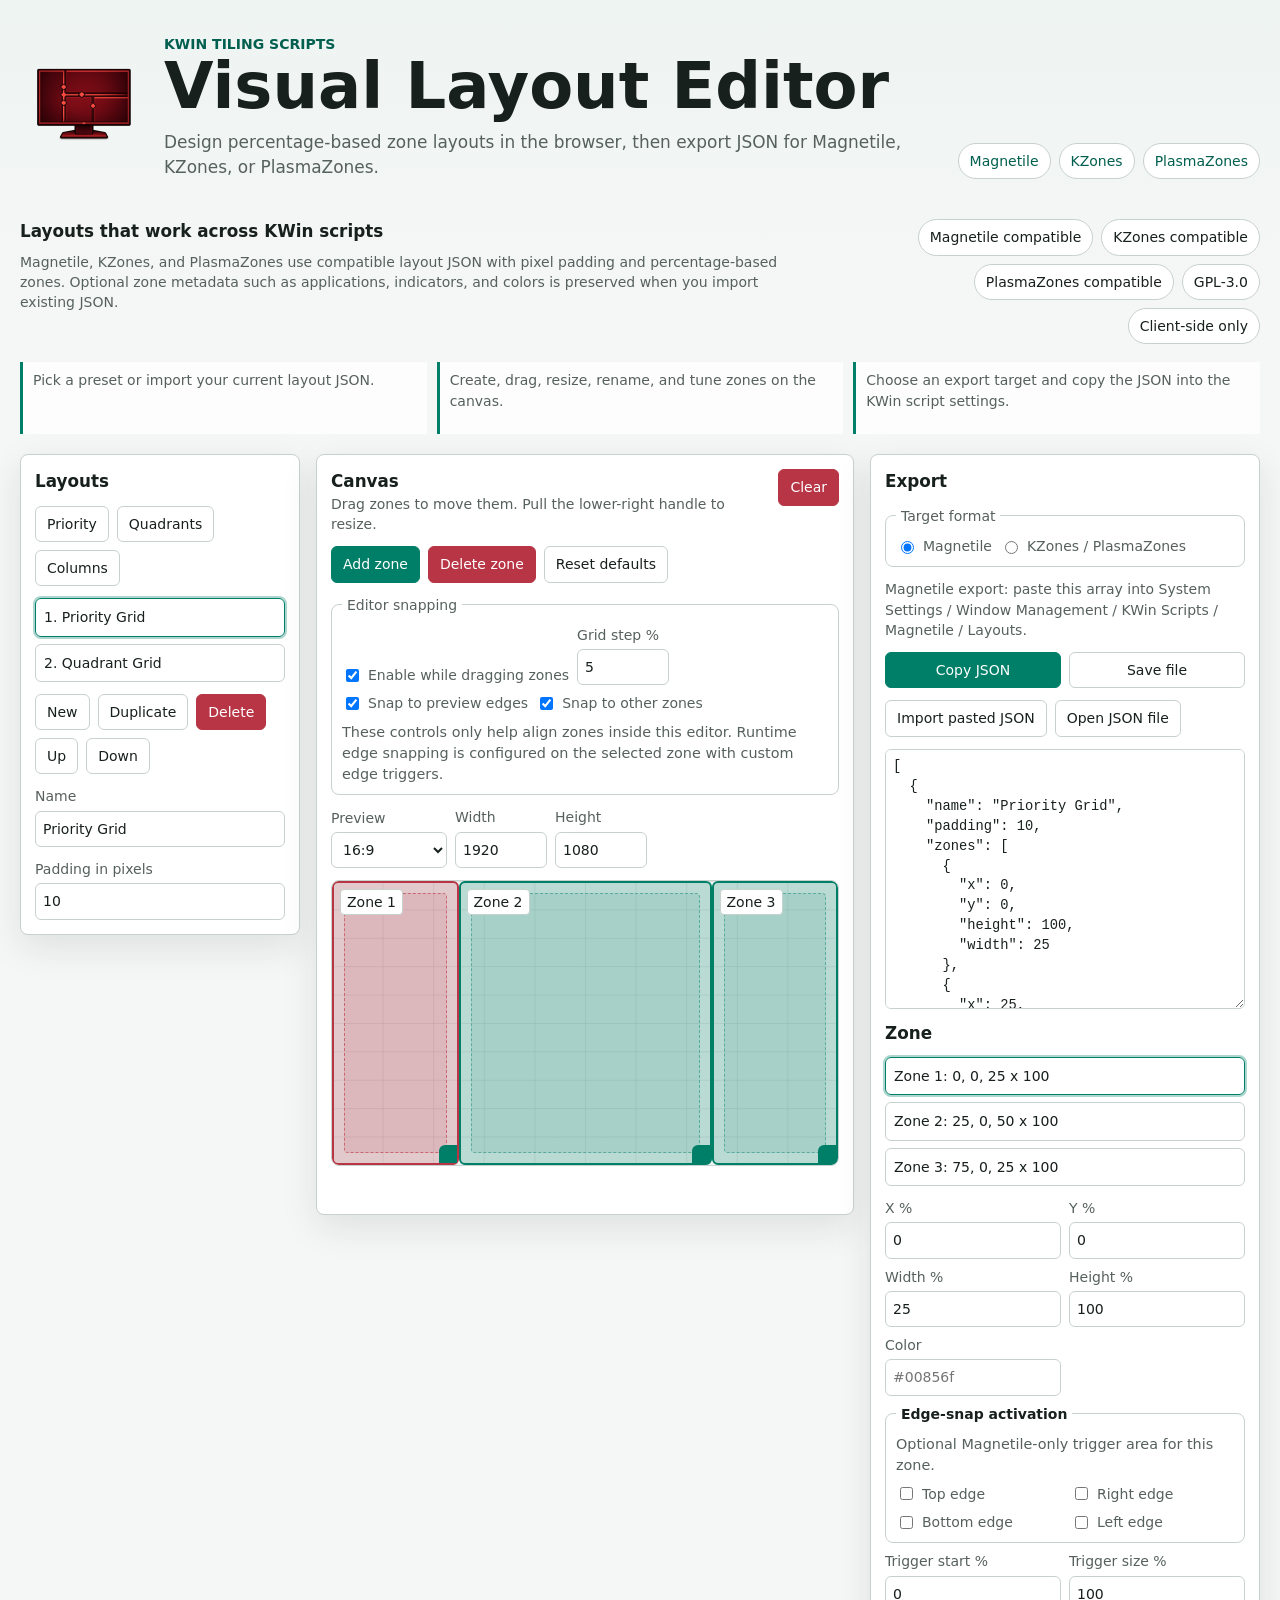
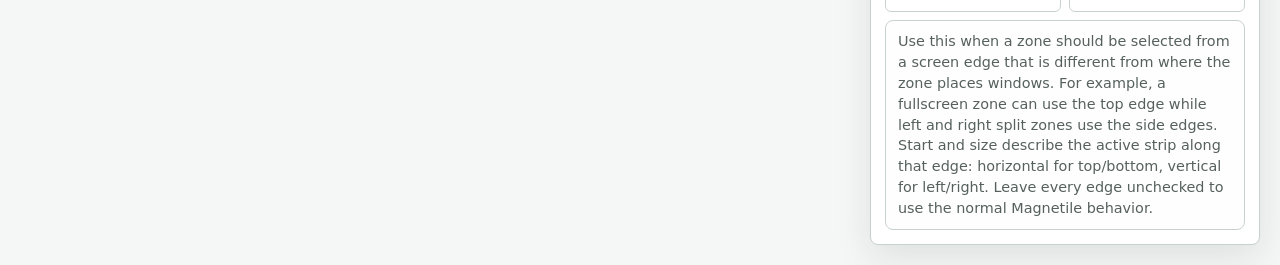
<file: web-editor/index.html>
<!doctype html>
<html lang="en">
<head>
  <meta charset="utf-8">
  <meta name="viewport" content="width=device-width, initial-scale=1">
  <title>KWin Layout Editor for Magnetile, KZones, and PlasmaZones</title>
  <meta name="description" content="Client-side visual layout editor for Magnetile, KZones, and PlasmaZones KWin tiling scripts.">
  <link rel="stylesheet" href="css/styles.css">
</head>
<body>
  <header class="site-header">
    <div class="brand">
      <img src="assets/single-monitor.png" alt="" width="128" height="128">
      <div>
        <p class="eyebrow">KWin tiling scripts</p>
        <h1>Visual Layout Editor</h1>
        <p class="lede">
          Design percentage-based zone layouts in the browser, then export JSON for Magnetile, KZones, or PlasmaZones.
        </p>
      </div>
    </div>
    <nav class="project-links" aria-label="Project links">
      <a href="https://github.com/jcearnal/magnetile">Magnetile</a>
      <a href="https://github.com/gerritdevriese/kzones">KZones</a>
      <a href="https://github.com/fuddlesworth/PlasmaZones">PlasmaZones</a>
    </nav>
  </header>

  <main>
    <section class="intro" aria-labelledby="intro-title">
      <div>
        <h2 id="intro-title">Layouts that work across KWin scripts</h2>
        <p>
          Magnetile, KZones, and PlasmaZones use compatible layout JSON with pixel padding and
          percentage-based zones. Optional zone metadata such as applications, indicators, and
          colors is preserved when you import existing JSON.
        </p>
      </div>
      <div class="badges" aria-label="Compatibility">
        <span>Magnetile compatible</span>
        <span>KZones compatible</span>
        <span>PlasmaZones compatible</span>
        <span>GPL-3.0</span>
        <span>Client-side only</span>
      </div>
      <ol class="usage">
        <li>Pick a preset or import your current layout JSON.</li>
        <li>Create, drag, resize, rename, and tune zones on the canvas.</li>
        <li>Choose an export target and copy the JSON into the KWin script settings.</li>
      </ol>
    </section>

    <section class="editor-grid" aria-label="Layout editor">
      <aside class="panel layout-panel">
        <h2>Layouts</h2>
        <div class="toolbar">
          <button id="loadPresetPriority" type="button">Priority</button>
          <button id="loadPresetQuadrants" type="button">Quadrants</button>
          <button id="loadPresetColumns" type="button">Columns</button>
        </div>
        <div class="layouts" id="layoutList"></div>
        <div class="toolbar">
          <button id="addLayout" type="button">New</button>
          <button id="duplicateLayout" type="button">Duplicate</button>
          <button id="deleteLayout" type="button" class="danger">Delete</button>
          <button id="moveLayoutUp" type="button">Up</button>
          <button id="moveLayoutDown" type="button">Down</button>
        </div>
        <label>Name <input id="layoutName" autocomplete="off"></label>
        <label>Padding in pixels <input id="layoutPadding" type="number" min="0" step="1"></label>
      </aside>

      <section class="panel canvas-panel">
        <div class="section-head">
          <div>
            <h2>Canvas</h2>
            <p>Drag zones to move them. Pull the lower-right handle to resize.</p>
          </div>
          <button id="clearCanvas" type="button" class="danger">Clear</button>
        </div>
        <div class="toolbar">
          <button id="addZone" type="button" class="primary">Add zone</button>
          <button id="deleteZone" type="button" class="danger">Delete zone</button>
          <button id="resetCanvas" type="button">Reset defaults</button>
        </div>
        <fieldset class="toolbar editor-snap-controls">
          <legend>Editor snapping</legend>
          <label class="inline"><input id="snapEnabled" type="checkbox" checked> Enable while dragging zones</label>
          <label>Grid step % <input id="snapStep" type="number" min="0.1" max="100" step="0.1" value="5"></label>
          <label class="inline"><input id="snapEdges" type="checkbox" checked> Snap to preview edges</label>
          <label class="inline"><input id="snapZones" type="checkbox" checked> Snap to other zones</label>
          <p class="control-help">These controls only help align zones inside this editor. Runtime edge snapping is configured on the selected zone with custom edge triggers.</p>
        </fieldset>
        <div class="toolbar">
          <label>Preview
            <select id="previewRatio">
              <option value="16:9">16:9</option>
              <option value="16:10">16:10</option>
              <option value="21:9">21:9</option>
              <option value="32:9">32:9</option>
              <option value="4:3">4:3</option>
              <option value="custom">Custom</option>
            </select>
          </label>
          <label>Width <input id="previewWidth" type="number" min="100" step="1" value="1920"></label>
          <label>Height <input id="previewHeight" type="number" min="100" step="1" value="1080"></label>
        </div>
        <div class="canvas-wrap" id="canvas" aria-label="Layout preview"></div>
        <p class="status" id="status" role="status" aria-live="polite"></p>
      </section>

      <aside class="panel export-panel">
        <h2>Export</h2>
        <fieldset class="format-selector">
          <legend>Target format</legend>
          <label class="inline"><input type="radio" name="format" value="magnetile" checked> Magnetile</label>
          <label class="inline"><input type="radio" name="format" value="kzones"> KZones / PlasmaZones</label>
        </fieldset>
        <p id="formatHelp" class="format-help"></p>
        <div class="toolbar prominent">
          <button id="copyJson" type="button" class="primary">Copy JSON</button>
          <button id="saveJson" type="button">Save file</button>
        </div>
        <div class="toolbar">
          <button id="loadJson" type="button">Import pasted JSON</button>
          <button id="openJson" type="button">Open JSON file</button>
        </div>
        <input id="jsonFile" type="file" accept="application/json,.json" hidden>
        <textarea id="json" spellcheck="false" aria-label="Exported JSON"></textarea>

        <h2>Zone</h2>
        <div class="zones" id="zoneList"></div>
        <div class="form-grid">
          <label>X % <input id="zoneX" type="number" min="0" max="100" step="0.1"></label>
          <label>Y % <input id="zoneY" type="number" min="0" max="100" step="0.1"></label>
          <label>Width % <input id="zoneWidth" type="number" min="0.1" max="100" step="0.1"></label>
          <label>Height % <input id="zoneHeight" type="number" min="0.1" max="100" step="0.1"></label>
          <label>Color <input id="zoneColor" placeholder="#00856f" autocomplete="off"></label>
          <fieldset class="edge-options">
            <legend>Edge-snap activation</legend>
            <p class="fieldset-help">Optional Magnetile-only trigger area for this zone.</p>
            <div class="edge-choice-grid">
              <label class="inline"><input class="snapEdge" type="checkbox" value="top"> Top edge</label>
              <label class="inline"><input class="snapEdge" type="checkbox" value="right"> Right edge</label>
              <label class="inline"><input class="snapEdge" type="checkbox" value="bottom"> Bottom edge</label>
              <label class="inline"><input class="snapEdge" type="checkbox" value="left"> Left edge</label>
            </div>
          </fieldset>
          <label>Trigger start % <input id="zoneSnapX" type="number" min="0" max="100" step="0.1"></label>
          <label>Trigger size % <input id="zoneSnapWidth" type="number" min="0" max="100" step="0.1"></label>
          <p class="field-help">
            Use this when a zone should be selected from a screen edge that is
            different from where the zone places windows. For example, a
            fullscreen zone can use the top edge while left and right split
            zones use the side edges. Start and size describe the active strip
            along that edge: horizontal for top/bottom, vertical for left/right.
            Leave every edge unchecked to use the normal Magnetile behavior.
          </p>
        </div>
      </aside>
    </section>
  </main>

  <script type="module" src="js/editor.js"></script>
</body>
</html>
</file>
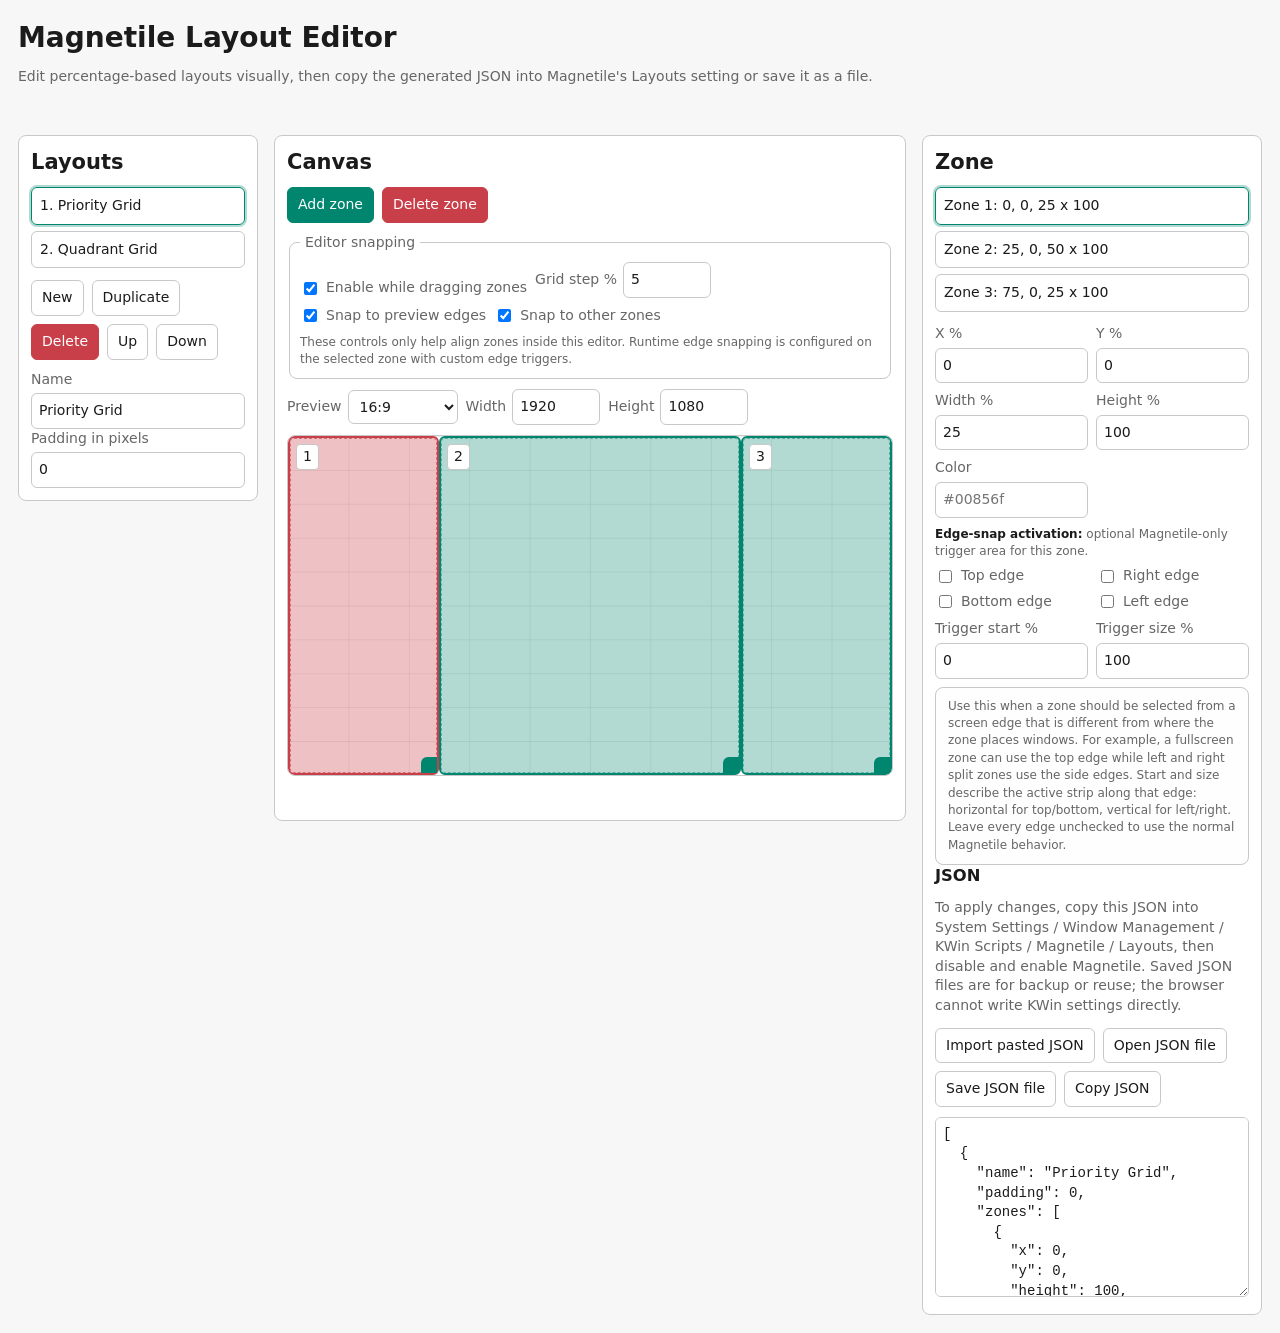
<file: tools/layout-editor.html>
<!doctype html>
<html lang="en">
<head>
  <meta charset="utf-8">
  <meta name="viewport" content="width=device-width, initial-scale=1">
  <title>Magnetile Layout Editor</title>
  <style>
    :root {
      color-scheme: light dark;
      --bg: #f7f7f7;
      --panel: #ffffff;
      --text: #1b1b1b;
      --muted: #666666;
      --border: #c8c8c8;
      --accent: #00856f;
      --accent-2: #c83f49;
      --zone: rgba(0, 133, 111, 0.22);
    }

    @media (prefers-color-scheme: dark) {
      :root {
        --bg: #161616;
        --panel: #242424;
        --text: #f0f0f0;
        --muted: #b8b8b8;
        --border: #4b4b4b;
        --zone: rgba(0, 190, 160, 0.24);
      }
    }

    * {
      box-sizing: border-box;
    }

    body {
      margin: 0;
      font: 14px/1.4 system-ui, sans-serif;
      color: var(--text);
      background: var(--bg);
    }

    header,
    main {
      max-width: 1280px;
      margin: 0 auto;
      padding: 18px;
    }

    h1,
    h2,
    h3 {
      margin: 0 0 10px;
    }

    p {
      color: var(--muted);
      margin: 0 0 12px;
    }

    button,
    input,
    select,
    textarea {
      font: inherit;
    }

    button {
      border: 1px solid var(--border);
      border-radius: 6px;
      background: var(--panel);
      color: var(--text);
      padding: 7px 10px;
      cursor: pointer;
    }

    button.primary {
      background: var(--accent);
      color: white;
      border-color: var(--accent);
    }

    button.danger {
      color: white;
      background: var(--accent-2);
      border-color: var(--accent-2);
    }

    input,
    select,
    textarea {
      width: 100%;
      border: 1px solid var(--border);
      border-radius: 6px;
      background: var(--panel);
      color: var(--text);
      padding: 7px;
    }

    textarea {
      min-height: 180px;
      resize: vertical;
      font-family: ui-monospace, SFMono-Regular, Consolas, monospace;
    }

    .grid {
      display: grid;
      grid-template-columns: 240px 1fr 340px;
      gap: 16px;
      align-items: start;
    }

    .panel {
      background: var(--panel);
      border: 1px solid var(--border);
      border-radius: 8px;
      padding: 12px;
    }

    .toolbar,
    .row {
      display: flex;
      gap: 8px;
      flex-wrap: wrap;
      align-items: center;
      margin-bottom: 10px;
    }

    fieldset.toolbar {
      border: 1px solid var(--border);
      border-radius: 8px;
      padding: 10px;
    }

    fieldset.toolbar legend {
      padding: 0 5px;
      color: var(--muted);
    }

    .editor-snap-controls {
      align-items: end;
    }

    .control-help {
      flex-basis: 100%;
      margin: 0;
      color: var(--muted);
      font-size: 12px;
      line-height: 1.45;
    }

    .toolbar label {
      display: flex;
      align-items: center;
      gap: 6px;
    }

    .toolbar input[type="checkbox"] {
      width: auto;
    }

    .toolbar input[type="number"] {
      width: 88px;
    }

    .toolbar select {
      width: 110px;
    }

    .layouts,
    .zones {
      display: grid;
      gap: 6px;
      margin-bottom: 12px;
    }

    .item {
      display: flex;
      align-items: center;
      justify-content: space-between;
      gap: 8px;
      border: 1px solid var(--border);
      border-radius: 6px;
      padding: 8px;
      cursor: pointer;
    }

    .item.active {
      border-color: var(--accent);
      outline: 2px solid color-mix(in srgb, var(--accent) 30%, transparent);
    }

    .canvas-wrap {
      aspect-ratio: 16 / 9;
      border: 1px solid var(--border);
      border-radius: 8px;
      background:
        linear-gradient(to right, color-mix(in srgb, var(--border) 35%, transparent) 1px, transparent 1px),
        linear-gradient(to bottom, color-mix(in srgb, var(--border) 35%, transparent) 1px, transparent 1px),
        var(--panel);
      background-size: 10% 10%;
      position: relative;
      overflow: hidden;
      user-select: none;
    }

    .zone {
      position: absolute;
      border: 2px solid var(--accent);
      border-radius: 6px;
      background: var(--zone);
      min-width: 24px;
      min-height: 24px;
      cursor: move;
    }

    .zone.active {
      border-color: var(--accent-2);
      background: color-mix(in srgb, var(--accent-2) 22%, transparent);
    }

    .zone .label {
      position: absolute;
      top: 6px;
      left: 6px;
      background: var(--panel);
      border: 1px solid var(--border);
      border-radius: 4px;
      padding: 2px 6px;
      pointer-events: none;
    }

    .zone .handle {
      position: absolute;
      right: 0;
      bottom: 0;
      width: 16px;
      height: 16px;
      cursor: nwse-resize;
      background: var(--accent);
      border-top-left-radius: 6px;
    }

    .padding-preview {
      position: absolute;
      border: 1px dashed color-mix(in srgb, var(--accent) 65%, var(--panel));
      border-radius: 4px;
      background: color-mix(in srgb, var(--accent) 10%, transparent);
      pointer-events: none;
    }

    .zone.active .padding-preview {
      border-color: color-mix(in srgb, var(--accent-2) 75%, var(--panel));
      background: color-mix(in srgb, var(--accent-2) 12%, transparent);
    }

    .form-grid {
      display: grid;
      grid-template-columns: 1fr 1fr;
      gap: 8px;
    }

    .edge-options {
      display: flex;
      flex-direction: column;
      gap: 6px;
      grid-column: 1 / -1;
    }

    .edge-choice-grid {
      display: grid;
      grid-template-columns: repeat(2, minmax(0, 1fr));
      gap: 6px 10px;
    }

    .edge-choice-grid label {
      display: flex;
      align-items: center;
      gap: 6px;
      min-width: 0;
    }

    .edge-options input {
      width: auto;
    }

    .fieldset-help {
      grid-column: 1 / -1;
      margin: 0;
      color: var(--muted);
      font-size: 12px;
      line-height: 1.45;
    }

    .fieldset-help strong {
      color: var(--text);
      font-weight: 600;
    }

    .field-help {
      grid-column: 1 / -1;
      margin: 0;
      padding: 10px 12px;
      border: 1px solid var(--border);
      border-radius: 8px;
      color: var(--muted);
      background: color-mix(in srgb, var(--panel) 88%, var(--bg));
      font-size: 12px;
      line-height: 1.45;
    }

    .field-help strong {
      color: var(--text);
      font-weight: 600;
    }

    label {
      display: grid;
      gap: 4px;
      color: var(--muted);
    }

    .status {
      min-height: 20px;
      color: var(--muted);
    }

    @media (max-width: 1000px) {
      .grid {
        grid-template-columns: 1fr;
      }
    }
  </style>
</head>
<body>
  <header>
    <h1>Magnetile Layout Editor</h1>
    <p>Edit percentage-based layouts visually, then copy the generated JSON into Magnetile's Layouts setting or save it as a file.</p>
  </header>

  <main class="grid">
    <section class="panel">
      <h2>Layouts</h2>
      <div class="layouts" id="layoutList"></div>
      <div class="toolbar">
        <button id="addLayout">New</button>
        <button id="duplicateLayout">Duplicate</button>
        <button id="deleteLayout" class="danger">Delete</button>
        <button id="moveLayoutUp">Up</button>
        <button id="moveLayoutDown">Down</button>
      </div>
      <label>Name <input id="layoutName"></label>
      <label>Padding in pixels <input id="layoutPadding" type="number" min="0" step="1"></label>
    </section>

    <section class="panel">
      <h2>Canvas</h2>
      <div class="toolbar">
        <button id="addZone" class="primary">Add zone</button>
        <button id="deleteZone" class="danger">Delete zone</button>
      </div>
      <fieldset class="toolbar editor-snap-controls">
        <legend>Editor snapping</legend>
        <label><input id="snapEnabled" type="checkbox" checked> Enable while dragging zones</label>
        <label>Grid step % <input id="snapStep" type="number" min="0.1" max="100" step="0.1" value="5"></label>
        <label><input id="snapEdges" type="checkbox" checked> Snap to preview edges</label>
        <label><input id="snapZones" type="checkbox" checked> Snap to other zones</label>
        <p class="control-help">These controls only help align zones inside this editor. Runtime edge snapping is configured on the selected zone with custom edge triggers.</p>
      </fieldset>
      <div class="toolbar">
        <label>Preview
          <select id="previewRatio">
            <option value="16:9">16:9</option>
            <option value="16:10">16:10</option>
            <option value="21:9">21:9</option>
            <option value="32:9">32:9</option>
            <option value="4:3">4:3</option>
            <option value="custom">Custom</option>
          </select>
        </label>
        <label>Width <input id="previewWidth" type="number" min="100" step="1" value="1920"></label>
        <label>Height <input id="previewHeight" type="number" min="100" step="1" value="1080"></label>
      </div>
      <div class="canvas-wrap" id="canvas"></div>
      <p class="status" id="status"></p>
    </section>

    <section class="panel">
      <h2>Zone</h2>
      <div class="zones" id="zoneList"></div>
      <div class="form-grid">
        <label>X % <input id="zoneX" type="number" min="0" max="100" step="0.1"></label>
        <label>Y % <input id="zoneY" type="number" min="0" max="100" step="0.1"></label>
        <label>Width % <input id="zoneWidth" type="number" min="0.1" max="100" step="0.1"></label>
        <label>Height % <input id="zoneHeight" type="number" min="0.1" max="100" step="0.1"></label>
        <label>Color <input id="zoneColor" placeholder="#00856f"></label>
        <div class="edge-options" aria-label="Edge-snap activation">
          <p class="fieldset-help"><strong>Edge-snap activation:</strong> optional Magnetile-only trigger area for this zone.</p>
          <div class="edge-choice-grid">
            <label><input class="snapEdge" type="checkbox" value="top"> Top edge</label>
            <label><input class="snapEdge" type="checkbox" value="right"> Right edge</label>
            <label><input class="snapEdge" type="checkbox" value="bottom"> Bottom edge</label>
            <label><input class="snapEdge" type="checkbox" value="left"> Left edge</label>
          </div>
        </div>
        <label>Trigger start % <input id="zoneSnapX" type="number" min="0" max="100" step="0.1"></label>
        <label>Trigger size % <input id="zoneSnapWidth" type="number" min="0" max="100" step="0.1"></label>
        <p class="field-help">
          Use this when a zone should be selected from a screen edge that is
          different from where the zone places windows. For example, a
          fullscreen zone can use the top edge while left and right split zones
          use the side edges. Start and size describe the active strip along
          that edge: horizontal for top/bottom, vertical for left/right. Leave
          every edge unchecked to use the normal Magnetile behavior.
        </p>
      </div>
      <h3>JSON</h3>
      <p>
        To apply changes, copy this JSON into
        System Settings / Window Management / KWin Scripts / Magnetile / Layouts,
        then disable and enable Magnetile. Saved JSON files are for backup or reuse;
        the browser cannot write KWin settings directly.
      </p>
      <div class="toolbar">
        <button id="loadJson">Import pasted JSON</button>
        <button id="openJson">Open JSON file</button>
        <button id="saveJson">Save JSON file</button>
        <button id="copyJson">Copy JSON</button>
      </div>
      <input id="jsonFile" type="file" accept="application/json,.json" hidden>
      <textarea id="json"></textarea>
    </section>
  </main>

  <script>
    const defaults = [
      {
        name: "Priority Grid",
        padding: 0,
        zones: [
          { x: 0, y: 0, height: 100, width: 25 },
          { x: 25, y: 0, height: 100, width: 50 },
          { x: 75, y: 0, height: 100, width: 25 }
        ]
      },
      {
        name: "Quadrant Grid",
        padding: 0,
        zones: [
          { x: 0, y: 0, height: 50, width: 50 },
          { x: 0, y: 50, height: 50, width: 50 },
          { x: 50, y: 50, height: 50, width: 50 },
          { x: 50, y: 0, height: 50, width: 50 }
        ]
      }
    ];

    let layouts = structuredClone(defaults);
    let layoutIndex = 0;
    let zoneIndex = 0;
    let drag = null;
    const snapTolerance = 1.25;

    const el = id => document.getElementById(id);
    const canvas = el("canvas");
    const previewRatios = {
      "16:9": [1920, 1080],
      "16:10": [1920, 1200],
      "21:9": [3440, 1440],
      "32:9": [5120, 1440],
      "4:3": [1600, 1200]
    };

    function clamp(value, min, max) {
      return Math.min(max, Math.max(min, value));
    }

    function activeLayout() {
      return layouts[layoutIndex];
    }

    function activeZone() {
      return activeLayout().zones[zoneIndex] || null;
    }

    function previewSize() {
      return {
        width: Math.max(100, Number(el("previewWidth").value) || 1920),
        height: Math.max(100, Number(el("previewHeight").value) || 1080)
      };
    }

    function applyPreviewRatio() {
      const selected = el("previewRatio").value;
      if (selected !== "custom" && previewRatios[selected]) {
        const [width, height] = previewRatios[selected];
        el("previewWidth").value = width;
        el("previewHeight").value = height;
      }
      const size = previewSize();
      canvas.style.aspectRatio = `${size.width} / ${size.height}`;
    }

    function normalizeZone(zone) {
      zone.x = clamp(Number(zone.x) || 0, 0, 100);
      zone.y = clamp(Number(zone.y) || 0, 0, 100);
      zone.width = clamp(Number(zone.width) || 10, 0.1, 100 - zone.x);
      zone.height = clamp(Number(zone.height) || 10, 0.1, 100 - zone.y);
      if (!zone.color) delete zone.color;
      normalizeSnapFields(zone);
    }

    function normalizeSnapFields(zone) {
      const valid = new Set(["top", "right", "bottom", "left"]);
      const rawEdges = Array.isArray(zone.snapEdge) ? zone.snapEdge : (zone.snapEdge ? [zone.snapEdge] : []);
      const edges = rawEdges.map(edge => String(edge).toLowerCase()).filter(edge => valid.has(edge));
      if (edges.length === 0) {
        delete zone.snapEdge;
      } else if (edges.length === 1) {
        zone.snapEdge = edges[0];
      } else {
        zone.snapEdge = edges;
      }
      if (zone.snapX !== undefined)
        zone.snapX = Number(clamp(Number(zone.snapX) || 0, 0, 100).toFixed(1));
      if (zone.snapWidth !== undefined)
        zone.snapWidth = Number(clamp(Number(zone.snapWidth) || 0, 0, 100).toFixed(1));
    }

    function snapEdges(zone) {
      if (!zone || zone.snapEdge === undefined) return [];
      return Array.isArray(zone.snapEdge) ? zone.snapEdge : [zone.snapEdge];
    }

    function writeSnapFields() {
      const zone = activeZone();
      if (!zone) return;
      const edges = [...document.querySelectorAll(".snapEdge:checked")].map(input => input.value);
      if (edges.length === 0) {
        delete zone.snapEdge;
        delete zone.snapX;
        delete zone.snapWidth;
      } else {
        zone.snapEdge = edges.length === 1 ? edges[0] : edges;
        zone.snapX = Number(el("zoneSnapX").value) || 0;
        zone.snapWidth = Number(el("zoneSnapWidth").value) || 100;
      }
      normalizeZone(zone);
    }

    function snapConfig() {
      return {
        enabled: el("snapEnabled").checked,
        step: Math.max(0.1, Number(el("snapStep").value) || 5),
        edges: el("snapEdges").checked,
        zones: el("snapZones").checked
      };
    }

    function snapNumber(value, targets, tolerance) {
      let snapped = value;
      let best = tolerance;
      for (const target of targets) {
        const distance = Math.abs(value - target);
        if (distance <= best) {
          snapped = target;
          best = distance;
        }
      }
      return Number(snapped.toFixed(1));
    }

    function snapZone(zone, index, resize) {
      const config = snapConfig();
      if (!config.enabled) {
        normalizeZone(zone);
        return;
      }

      if (config.step > 0) {
        if (resize) {
          const right = Math.round((zone.x + zone.width) / config.step) * config.step;
          const bottom = Math.round((zone.y + zone.height) / config.step) * config.step;
          zone.width = right - zone.x;
          zone.height = bottom - zone.y;
        } else {
          zone.x = Math.round(zone.x / config.step) * config.step;
          zone.y = Math.round(zone.y / config.step) * config.step;
        }
      }

      const xTargets = [];
      const yTargets = [];
      if (config.edges) {
        xTargets.push(0, 100);
        yTargets.push(0, 100);
      }
      if (config.zones) {
        activeLayout().zones.forEach((other, otherIndex) => {
          if (otherIndex === index) return;
          xTargets.push(other.x, other.x + other.width);
          yTargets.push(other.y, other.y + other.height);
        });
      }

      if (resize) {
        const right = snapNumber(zone.x + zone.width, xTargets, snapTolerance);
        const bottom = snapNumber(zone.y + zone.height, yTargets, snapTolerance);
        zone.width = right - zone.x;
        zone.height = bottom - zone.y;
      } else {
        const snappedX = snapNumber(zone.x, xTargets, snapTolerance);
        const snappedY = snapNumber(zone.y, yTargets, snapTolerance);
        const snappedRight = snapNumber(zone.x + zone.width, xTargets, snapTolerance);
        const snappedBottom = snapNumber(zone.y + zone.height, yTargets, snapTolerance);
        if (Math.abs(snappedX - zone.x) <= Math.abs(snappedRight - (zone.x + zone.width)))
          zone.x = snappedX;
        else
          zone.x = snappedRight - zone.width;
        if (Math.abs(snappedY - zone.y) <= Math.abs(snappedBottom - (zone.y + zone.height)))
          zone.y = snappedY;
        else
          zone.y = snappedBottom - zone.height;
      }

      normalizeZone(zone);
    }

    function render() {
      if (!layouts.length) layouts.push({ name: "Layout 1", padding: 0, zones: [] });
      layoutIndex = clamp(layoutIndex, 0, layouts.length - 1);
      zoneIndex = clamp(zoneIndex, 0, Math.max(0, activeLayout().zones.length - 1));

      el("layoutList").innerHTML = "";
      layouts.forEach((layout, index) => {
        const item = document.createElement("div");
        item.className = "item" + (index === layoutIndex ? " active" : "");
        item.textContent = `${index + 1}. ${layout.name || "Unnamed"}`;
        item.onclick = () => { layoutIndex = index; zoneIndex = 0; render(); };
        el("layoutList").append(item);
      });

      el("layoutName").value = activeLayout().name || "";
      el("layoutPadding").value = activeLayout().padding || 0;
      applyPreviewRatio();

      canvas.innerHTML = "";
      activeLayout().zones.forEach((zone, index) => {
        normalizeZone(zone);
        const size = previewSize();
        const padding = Math.max(0, Number(activeLayout().padding) || 0);
        const zonePixelWidth = zone.width / 100 * size.width;
        const zonePixelHeight = zone.height / 100 * size.height;
        const insetX = clamp(padding, 0, Math.max(0, zonePixelWidth / 2));
        const insetY = clamp(padding, 0, Math.max(0, zonePixelHeight / 2));
        const node = document.createElement("div");
        node.className = "zone" + (index === zoneIndex ? " active" : "");
        node.style.left = zone.x + "%";
        node.style.top = zone.y + "%";
        node.style.width = zone.width + "%";
        node.style.height = zone.height + "%";
        node.style.borderColor = zone.color || "";
        node.innerHTML = `<span class="padding-preview"></span><span class="label">${index + 1}</span><span class="handle"></span>`;
        const preview = node.querySelector(".padding-preview");
        preview.style.left = insetX + "px";
        preview.style.top = insetY + "px";
        preview.style.right = insetX + "px";
        preview.style.bottom = insetY + "px";
        node.onpointerdown = event => startDrag(event, index, event.target.classList.contains("handle"));
        canvas.append(node);
      });

      el("zoneList").innerHTML = "";
      activeLayout().zones.forEach((zone, index) => {
        const item = document.createElement("div");
        item.className = "item" + (index === zoneIndex ? " active" : "");
        item.textContent = `Zone ${index + 1}: ${zone.x}, ${zone.y}, ${zone.width} x ${zone.height}`;
        item.onclick = () => { zoneIndex = index; render(); };
        el("zoneList").append(item);
      });

      const zone = activeZone();
      for (const id of ["zoneX", "zoneY", "zoneWidth", "zoneHeight", "zoneColor", "zoneSnapX", "zoneSnapWidth"]) {
        el(id).disabled = !zone;
      }
      document.querySelectorAll(".snapEdge").forEach(input => {
        input.disabled = !zone;
        input.checked = zone ? snapEdges(zone).includes(input.value) : false;
      });
      if (zone) {
        el("zoneX").value = zone.x;
        el("zoneY").value = zone.y;
        el("zoneWidth").value = zone.width;
        el("zoneHeight").value = zone.height;
        el("zoneColor").value = zone.color || "";
        el("zoneSnapX").value = zone.snapX !== undefined ? zone.snapX : 0;
        el("zoneSnapWidth").value = zone.snapWidth !== undefined ? zone.snapWidth : 100;
      }

      el("json").value = JSON.stringify(layouts, null, 2);
    }

    function setStatus(text) {
      el("status").textContent = text;
    }

    function importJsonText(text) {
      const parsed = JSON.parse(text);
      if (!Array.isArray(parsed) || parsed.length === 0) throw new Error("Expected a non-empty layout array.");
      layouts = parsed;
      layoutIndex = 0;
      zoneIndex = 0;
      render();
    }

    function layoutFileName() {
      const name = (activeLayout().name || "magnetile-layouts").toLowerCase().replace(/[^a-z0-9]+/g, "-").replace(/^-|-$/g, "");
      return `${name || "magnetile-layouts"}.json`;
    }

    function startDrag(event, index, resize) {
      zoneIndex = index;
      const rect = canvas.getBoundingClientRect();
      const zone = activeZone();
      drag = {
        resize,
        startX: event.clientX,
        startY: event.clientY,
        canvasW: rect.width,
        canvasH: rect.height,
        zone: { ...zone }
      };
      canvas.setPointerCapture(event.pointerId);
      render();
    }

    canvas.onpointermove = event => {
      if (!drag) return;
      const zone = activeZone();
      const dx = (event.clientX - drag.startX) / drag.canvasW * 100;
      const dy = (event.clientY - drag.startY) / drag.canvasH * 100;
      if (drag.resize) {
        zone.width = clamp(Number((drag.zone.width + dx).toFixed(1)), 0.1, 100 - zone.x);
        zone.height = clamp(Number((drag.zone.height + dy).toFixed(1)), 0.1, 100 - zone.y);
      } else {
        zone.x = clamp(Number((drag.zone.x + dx).toFixed(1)), 0, 100 - zone.width);
        zone.y = clamp(Number((drag.zone.y + dy).toFixed(1)), 0, 100 - zone.height);
      }
      snapZone(zone, zoneIndex, drag.resize);
      render();
    };

    canvas.onpointerup = () => {
      drag = null;
    };

    el("addLayout").onclick = () => {
      layouts.push({ name: `Layout ${layouts.length + 1}`, padding: 0, zones: [{ x: 0, y: 0, width: 50, height: 50 }] });
      layoutIndex = layouts.length - 1;
      zoneIndex = 0;
      render();
    };

    el("duplicateLayout").onclick = () => {
      const copy = structuredClone(activeLayout());
      copy.name = `${copy.name || "Layout"} Copy`;
      layouts.splice(layoutIndex + 1, 0, copy);
      layoutIndex += 1;
      render();
    };

    el("deleteLayout").onclick = () => {
      if (layouts.length <= 1) return setStatus("At least one layout is required.");
      layouts.splice(layoutIndex, 1);
      render();
    };

    el("moveLayoutUp").onclick = () => {
      if (layoutIndex <= 0) return;
      [layouts[layoutIndex - 1], layouts[layoutIndex]] = [layouts[layoutIndex], layouts[layoutIndex - 1]];
      layoutIndex -= 1;
      render();
    };

    el("moveLayoutDown").onclick = () => {
      if (layoutIndex >= layouts.length - 1) return;
      [layouts[layoutIndex + 1], layouts[layoutIndex]] = [layouts[layoutIndex], layouts[layoutIndex + 1]];
      layoutIndex += 1;
      render();
    };

    el("addZone").onclick = () => {
      activeLayout().zones.push({ x: 10, y: 10, width: 40, height: 40 });
      zoneIndex = activeLayout().zones.length - 1;
      render();
    };

    el("deleteZone").onclick = () => {
      if (!activeZone()) return;
      activeLayout().zones.splice(zoneIndex, 1);
      render();
    };

    el("layoutName").oninput = event => {
      activeLayout().name = event.target.value;
      render();
    };

    el("layoutPadding").oninput = event => {
      activeLayout().padding = Math.max(0, Number(event.target.value) || 0);
      render();
    };

    el("previewRatio").onchange = () => {
      applyPreviewRatio();
      render();
    };

    for (const id of ["previewWidth", "previewHeight"]) {
      el(id).oninput = () => {
        el("previewRatio").value = "custom";
        applyPreviewRatio();
        render();
      };
    }

    for (const [id, key] of [["zoneX", "x"], ["zoneY", "y"], ["zoneWidth", "width"], ["zoneHeight", "height"]]) {
      el(id).oninput = event => {
        const zone = activeZone();
        if (!zone) return;
        zone[key] = Number(event.target.value);
        snapZone(zone, zoneIndex, key === "width" || key === "height");
        render();
      };
    }

    el("zoneColor").oninput = event => {
      const zone = activeZone();
      if (!zone) return;
      zone.color = event.target.value.trim();
      normalizeZone(zone);
      render();
    };

    document.querySelectorAll(".snapEdge").forEach(input => {
      input.onchange = () => {
        writeSnapFields();
        render();
      };
    });

    for (const id of ["zoneSnapX", "zoneSnapWidth"]) {
      el(id).oninput = () => {
        writeSnapFields();
        render();
      };
    }

    el("loadJson").onclick = () => {
      try {
        importJsonText(el("json").value);
        setStatus("Imported pasted JSON.");
      } catch (error) {
        setStatus(error.message);
      }
    };

    el("openJson").onclick = () => {
      el("jsonFile").click();
    };

    el("jsonFile").onchange = async event => {
      const [file] = event.target.files;
      if (!file) return;
      try {
        importJsonText(await file.text());
        setStatus(`Opened ${file.name}.`);
      } catch (error) {
        setStatus(error.message);
      } finally {
        event.target.value = "";
      }
    };

    el("saveJson").onclick = () => {
      const blob = new Blob([el("json").value + "\n"], { type: "application/json" });
      const url = URL.createObjectURL(blob);
      const link = document.createElement("a");
      link.href = url;
      link.download = layoutFileName();
      link.click();
      URL.revokeObjectURL(url);
      setStatus("Saved JSON file.");
    };

    el("copyJson").onclick = async () => {
      try {
        await navigator.clipboard.writeText(el("json").value);
        setStatus("Copied JSON.");
      } catch (error) {
        el("json").focus();
        el("json").select();
        setStatus("Copy is blocked by this browser. The JSON is selected.");
      }
    };

    render();
  </script>
</body>
</html>
</file>
<file: web-editor/css/styles.css>
:root {
  color-scheme: light dark;
  --bg: #f5f7f6;
  --panel: #ffffff;
  --panel-strong: #eef4f2;
  --text: #17201d;
  --muted: #56615d;
  --border: #c7d1cd;
  --accent: #007f68;
  --accent-strong: #005f4e;
  --danger: #b73545;
  --warning: #915f00;
  --zone: rgba(0, 127, 104, 0.22);
  --shadow: 0 12px 36px rgba(14, 28, 23, 0.10);
}

@media (prefers-color-scheme: dark) {
  :root {
    --bg: #141816;
    --panel: #1f2522;
    --panel-strong: #26302c;
    --text: #eef5f2;
    --muted: #aebbb6;
    --border: #43514c;
    --accent: #2ab89d;
    --accent-strong: #63d7c1;
    --danger: #d35a68;
    --warning: #e0b354;
    --zone: rgba(42, 184, 157, 0.22);
    --shadow: 0 16px 42px rgba(0, 0, 0, 0.28);
  }
}

* {
  box-sizing: border-box;
}

html {
  min-width: 320px;
}

body {
  margin: 0;
  font: 14px/1.45 system-ui, -apple-system, BlinkMacSystemFont, "Segoe UI", sans-serif;
  color: var(--text);
  background:
    linear-gradient(180deg, var(--panel-strong), transparent 320px),
    var(--bg);
}

a {
  color: var(--accent-strong);
  text-decoration-thickness: 0.08em;
  text-underline-offset: 0.18em;
}

h1,
h2,
h3,
p {
  margin: 0;
}

h1 {
  font-size: clamp(2rem, 5vw, 4rem);
  line-height: 1;
  letter-spacing: 0;
}

h2 {
  font-size: 1.05rem;
}

p,
li {
  color: var(--muted);
}

button,
input,
select,
textarea {
  font: inherit;
}

button {
  min-height: 36px;
  border: 1px solid var(--border);
  border-radius: 6px;
  background: var(--panel);
  color: var(--text);
  padding: 7px 11px;
  cursor: pointer;
}

button:hover {
  border-color: var(--accent);
}

button.primary {
  background: var(--accent);
  border-color: var(--accent);
  color: #ffffff;
}

button.danger {
  background: var(--danger);
  border-color: var(--danger);
  color: #ffffff;
}

input,
select,
textarea {
  width: 100%;
  min-height: 36px;
  border: 1px solid var(--border);
  border-radius: 6px;
  background: var(--panel);
  color: var(--text);
  padding: 7px;
}

input[type="checkbox"],
input[type="radio"] {
  width: auto;
  min-height: auto;
}

textarea {
  min-height: 260px;
  resize: vertical;
  font-family: ui-monospace, SFMono-Regular, Consolas, "Liberation Mono", monospace;
  font-size: 0.86rem;
}

label {
  display: grid;
  gap: 4px;
  color: var(--muted);
}

fieldset {
  border: 1px solid var(--border);
  border-radius: 8px;
  margin: 0;
  padding: 10px;
}

legend {
  color: var(--muted);
  padding: 0 5px;
}

.site-header,
main {
  max-width: 1440px;
  margin: 0 auto;
  padding: 20px;
}

.site-header {
  display: flex;
  justify-content: space-between;
  gap: 24px;
  align-items: flex-end;
  padding-top: 34px;
}

.brand {
  display: flex;
  gap: 16px;
  align-items: center;
}

.brand img {
  flex: 0 0 auto;
  width: 128px;
  height: 128px;
  border-radius: 8px;
  object-fit: cover;
}

.eyebrow {
  color: var(--accent-strong);
  font-weight: 700;
  text-transform: uppercase;
}

.lede {
  max-width: 760px;
  margin-top: 12px;
  font-size: 1.06rem;
}

.project-links,
.badges,
.toolbar,
.format-selector {
  display: flex;
  gap: 8px;
  flex-wrap: wrap;
  align-items: center;
}

.editor-snap-controls {
  align-items: end;
}

.control-help {
  flex-basis: 100%;
  margin: 0;
  color: var(--muted);
  font-size: 0.9rem;
}

.project-links a,
.badges span {
  border: 1px solid var(--border);
  border-radius: 999px;
  background: var(--panel);
  padding: 7px 11px;
  text-decoration: none;
  white-space: nowrap;
}

.intro {
  display: grid;
  grid-template-columns: minmax(0, 1.3fr) minmax(260px, 0.7fr);
  gap: 18px 28px;
  align-items: start;
  margin-bottom: 20px;
}

.intro > div:first-child {
  display: grid;
  gap: 8px;
}

.badges {
  justify-content: flex-end;
}

.usage {
  grid-column: 1 / -1;
  display: grid;
  grid-template-columns: repeat(3, minmax(0, 1fr));
  gap: 10px;
  padding: 0;
  margin: 0;
  list-style: none;
}

.usage li {
  min-height: 72px;
  border-left: 3px solid var(--accent);
  padding: 8px 10px;
  background: color-mix(in srgb, var(--panel) 72%, transparent);
}

.editor-grid {
  display: grid;
  grid-template-columns: minmax(230px, 280px) minmax(420px, 1fr) minmax(320px, 390px);
  gap: 16px;
  align-items: start;
}

.panel {
  display: grid;
  gap: 12px;
  background: var(--panel);
  border: 1px solid var(--border);
  border-radius: 8px;
  padding: 14px;
  box-shadow: var(--shadow);
}

.section-head {
  display: flex;
  justify-content: space-between;
  gap: 12px;
  align-items: start;
}

.toolbar {
  margin: 0;
}

.toolbar label {
  align-items: center;
}

.toolbar input[type="number"] {
  width: 92px;
}

.toolbar select {
  width: 116px;
}

.prominent {
  display: grid;
  grid-template-columns: 1fr 1fr;
}

.inline {
  display: flex;
  flex-direction: row;
  gap: 6px;
  align-items: center;
}

.layouts,
.zones {
  display: grid;
  gap: 7px;
}

.item {
  display: flex;
  justify-content: space-between;
  align-items: center;
  gap: 8px;
  min-height: 38px;
  border: 1px solid var(--border);
  border-radius: 6px;
  padding: 8px;
  cursor: pointer;
  word-break: break-word;
}

.item:hover {
  border-color: var(--accent);
}

.item.active {
  border-color: var(--accent);
  outline: 2px solid color-mix(in srgb, var(--accent) 32%, transparent);
}

.canvas-wrap {
  aspect-ratio: 16 / 9;
  width: 100%;
  min-height: 280px;
  border: 1px solid var(--border);
  border-radius: 8px;
  background:
    linear-gradient(to right, color-mix(in srgb, var(--border) 45%, transparent) 1px, transparent 1px),
    linear-gradient(to bottom, color-mix(in srgb, var(--border) 45%, transparent) 1px, transparent 1px),
    var(--panel-strong);
  background-size: 10% 10%;
  position: relative;
  overflow: hidden;
  user-select: none;
  touch-action: none;
}

.canvas-wrap.dragging {
  outline: 3px solid color-mix(in srgb, var(--accent) 45%, transparent);
}

.zone {
  position: absolute;
  border: 2px solid var(--accent);
  border-radius: 6px;
  background: var(--zone);
  min-width: 26px;
  min-height: 26px;
  cursor: move;
}

.zone.active {
  border-color: var(--danger);
  background: color-mix(in srgb, var(--danger) 22%, transparent);
}

.zone .label {
  position: absolute;
  top: 6px;
  left: 6px;
  max-width: calc(100% - 12px);
  overflow: hidden;
  text-overflow: ellipsis;
  border: 1px solid var(--border);
  border-radius: 4px;
  background: var(--panel);
  color: var(--text);
  padding: 2px 6px;
  pointer-events: none;
}

.zone .handle {
  position: absolute;
  right: 0;
  bottom: 0;
  width: 18px;
  height: 18px;
  border-top-left-radius: 6px;
  background: var(--accent);
  cursor: nwse-resize;
}

.padding-preview {
  position: absolute;
  border: 1px dashed color-mix(in srgb, var(--accent) 65%, var(--panel));
  border-radius: 4px;
  background: color-mix(in srgb, var(--accent) 10%, transparent);
  pointer-events: none;
}

.zone.active .padding-preview {
  border-color: color-mix(in srgb, var(--danger) 75%, var(--panel));
  background: color-mix(in srgb, var(--danger) 12%, transparent);
}

.form-grid {
  display: grid;
  grid-template-columns: 1fr 1fr;
  gap: 8px;
}

.edge-options {
  grid-column: 1 / -1;
  display: flex;
  flex-direction: column;
  gap: 8px;
}

.edge-options legend {
  font-weight: 700;
  color: var(--text);
}

.fieldset-help {
  margin: 0;
  color: var(--muted);
  font-size: 0.9rem;
}

.edge-choice-grid {
  display: grid;
  grid-template-columns: repeat(2, minmax(0, 1fr));
  gap: 8px 12px;
}

.edge-choice-grid label {
  min-width: 0;
}

.field-help {
  grid-column: 1 / -1;
  margin: 0;
  padding: 10px 12px;
  border: 1px solid var(--border);
  border-radius: 8px;
  color: var(--muted);
  background: color-mix(in srgb, var(--panel) 88%, var(--bg));
  font-size: 0.9rem;
  line-height: 1.45;
}

.status,
.format-help {
  min-height: 22px;
}

.status.is-error {
  color: var(--danger);
}

.status.is-success {
  color: var(--accent-strong);
}

@media (max-width: 1120px) {
  .site-header,
  .intro,
  .editor-grid {
    grid-template-columns: 1fr;
  }

  .site-header {
    align-items: flex-start;
  }

  .badges {
    justify-content: flex-start;
  }

  .usage {
    grid-template-columns: 1fr;
  }
}

@media (max-width: 720px) {
  .site-header,
  main {
    padding: 14px;
  }

  .site-header,
  .section-head {
    display: grid;
  }

  .brand {
    align-items: flex-start;
  }

  .brand img {
    width: 82px;
    height: 82px;
  }

  .editor-grid {
    grid-template-columns: minmax(0, 1fr);
  }

  .canvas-wrap {
    min-height: 220px;
  }

  .prominent,
  .form-grid {
    grid-template-columns: 1fr;
  }
}
</file>
